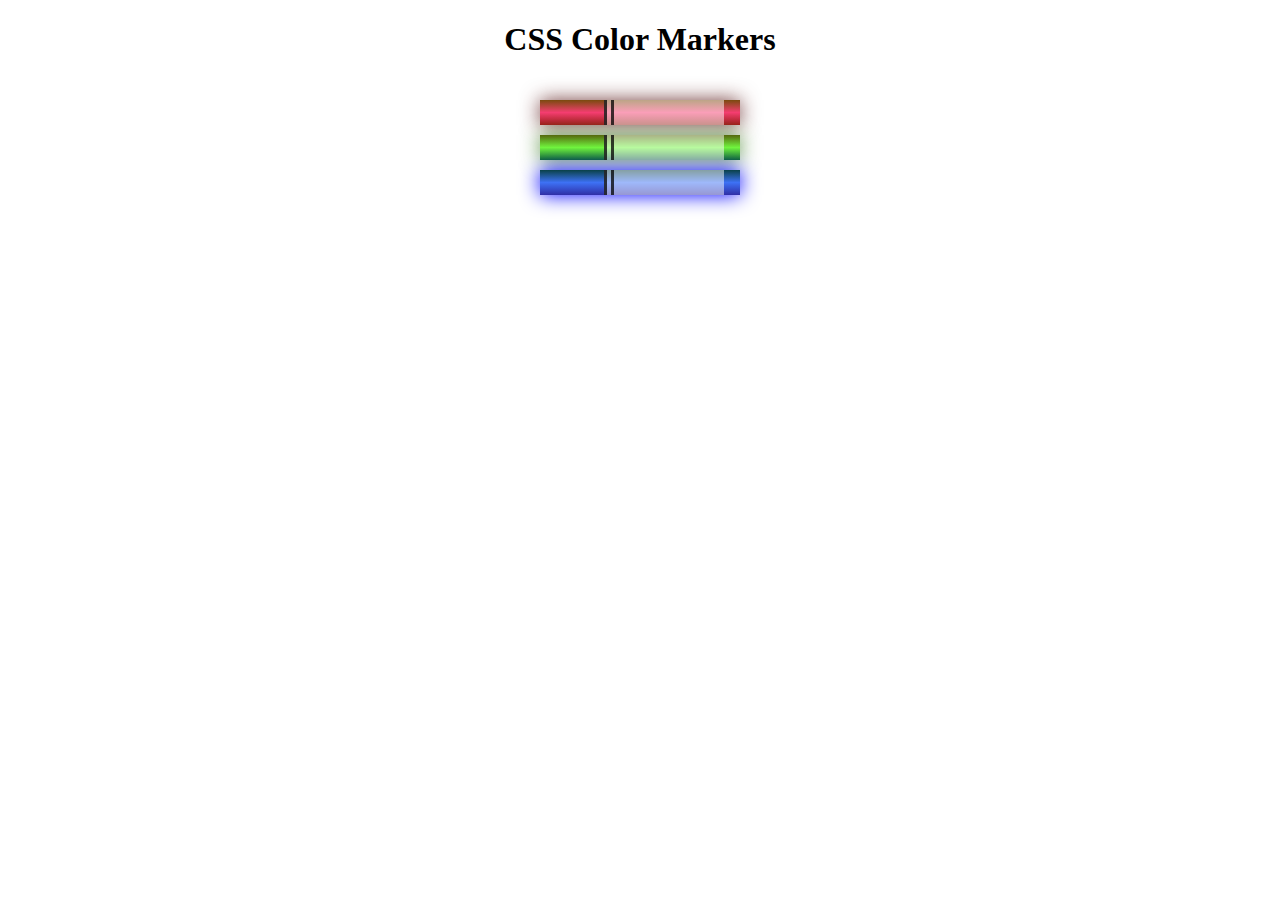
<file: Module03-learn-css-colors-by-building-a-set-of-colored-markers/index.html>
<!DOCTYPE html>
<html lang="en">
  <head>
    <meta charset="utf-8" />
    <meta name="viewport" content="width=device-width, initial-scale=1.0" />
    <title>Colored Markers</title>
    <link rel="stylesheet" href="styles.css" />
  </head>
  <body>
    <h1>CSS Color Markers</h1>
    <div class="container">
      <div class="marker red">
        <div class="cap"></div>
        <div class="sleeve"></div>
      </div>
      <div class="marker green">
        <div class="cap"></div>
        <div class="sleeve"></div>
      </div>
      <div class="marker blue">
        <div class="cap"></div>
        <div class="sleeve"></div>
      </div>
    </div>
  </body>
</html>
</file>
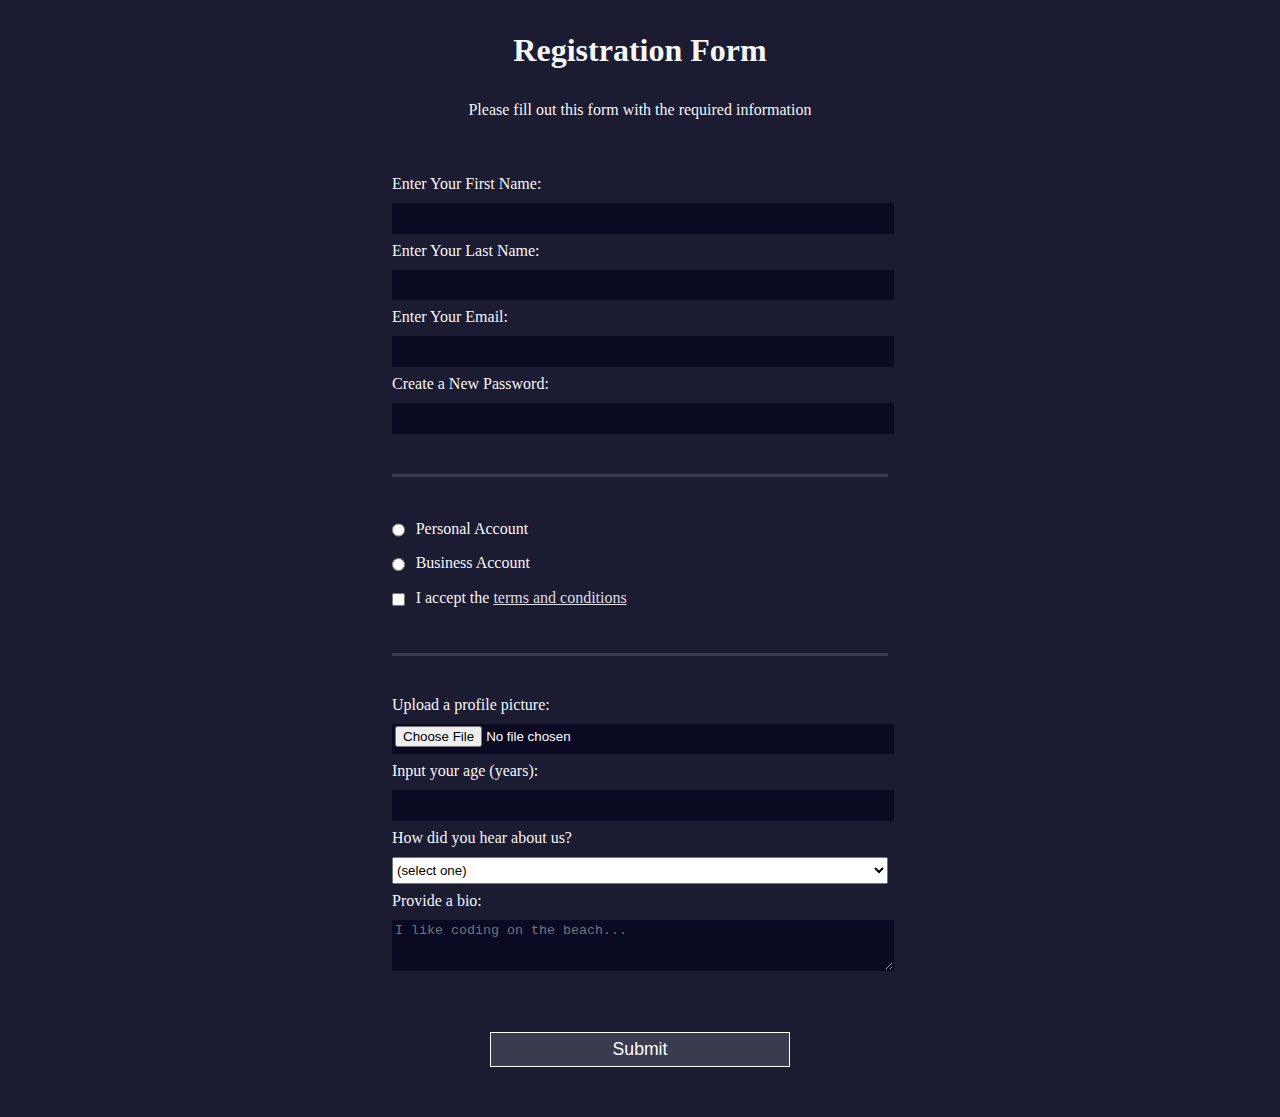
<file: Module04-learn-html-forms-by-building-a-registration-form/index.html>
<!DOCTYPE html>
<html lang="en">
  <head>
    <meta charset="UTF-8" />
    <title>Registration Form</title>
    <link rel="stylesheet" href="styles.css" />
  </head>
  <body>
    <h1>Registration Form</h1>
    <p>Please fill out this form with the required information</p>
    <form action="https://register-demo.freecodecamp.org">
      <fieldset>
        <label
          >Enter Your First Name: <input type="text" name="first-name" required
        /></label>
        <label
          >Enter Your Last Name: <input type="text" name="last-name" required
        /></label>
        <label
          >Enter Your Email: <input type="email" name="email" required
        /></label>
        <label
          >Create a New Password:
          <input
            type="password"
            name="password"
            pattern="[a-z0-5]{8,}"
            required
        /></label>
      </fieldset>
      <fieldset>
        <label
          ><input type="radio" name="account-type" class="inline" /> Personal
          Account</label
        >
        <label
          ><input type="radio" name="account-type" class="inline" /> Business
          Account</label
        >
        <label>
          <input type="checkbox" name="terms" class="inline" required /> I
          accept the
          <a href="https://www.freecodecamp.org/news/terms-of-service/"
            >terms and conditions</a
          >
        </label>
      </fieldset>
      <fieldset>
        <label
          >Upload a profile picture: <input type="file" name="file"
        /></label>
        <label
          >Input your age (years):
          <input type="number" name="age" min="13" max="120" />
        </label>
        <label
          >How did you hear about us?
          <select name="referrer">
            <option value="">(select one)</option>
            <option value="1">freeCodeCamp News</option>
            <option value="2">freeCodeCamp YouTube Channel</option>
            <option value="3">freeCodeCamp Forum</option>
            <option value="4">Other</option>
          </select>
        </label>
        <label
          >Provide a bio:
          <textarea
            name="bio"
            rows="3"
            cols="30"
            placeholder="I like coding on the beach..."
          ></textarea>
        </label>
      </fieldset>
      <input type="submit" value="Submit" />
    </form>
  </body>
</html>
</file>
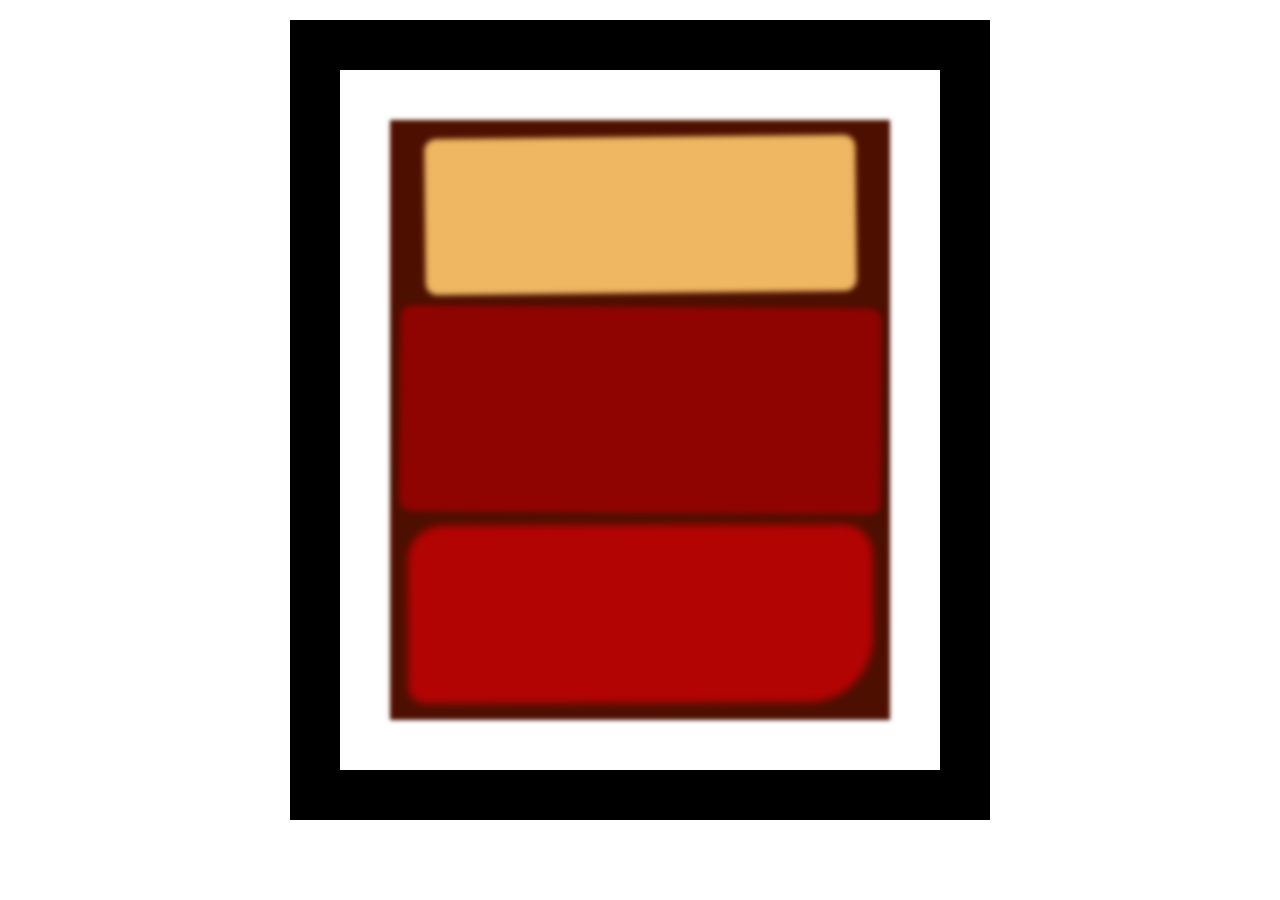
<file: Module05-learn-the-css-box-model-by-building-a-rothko-painting/index.html>
<!DOCTYPE html>
<html lang="en">
  <head>
    <meta charset="UTF-8" />
    <title>Rothko Painting</title>
    <link href="./styles.css" rel="stylesheet" />
  </head>
  <body>
    <div class="frame">
      <div class="canvas">
        <div class="one"></div>
        <div class="two"></div>
        <div class="three"></div>
      </div>
    </div>
  </body>
</html>
</file>
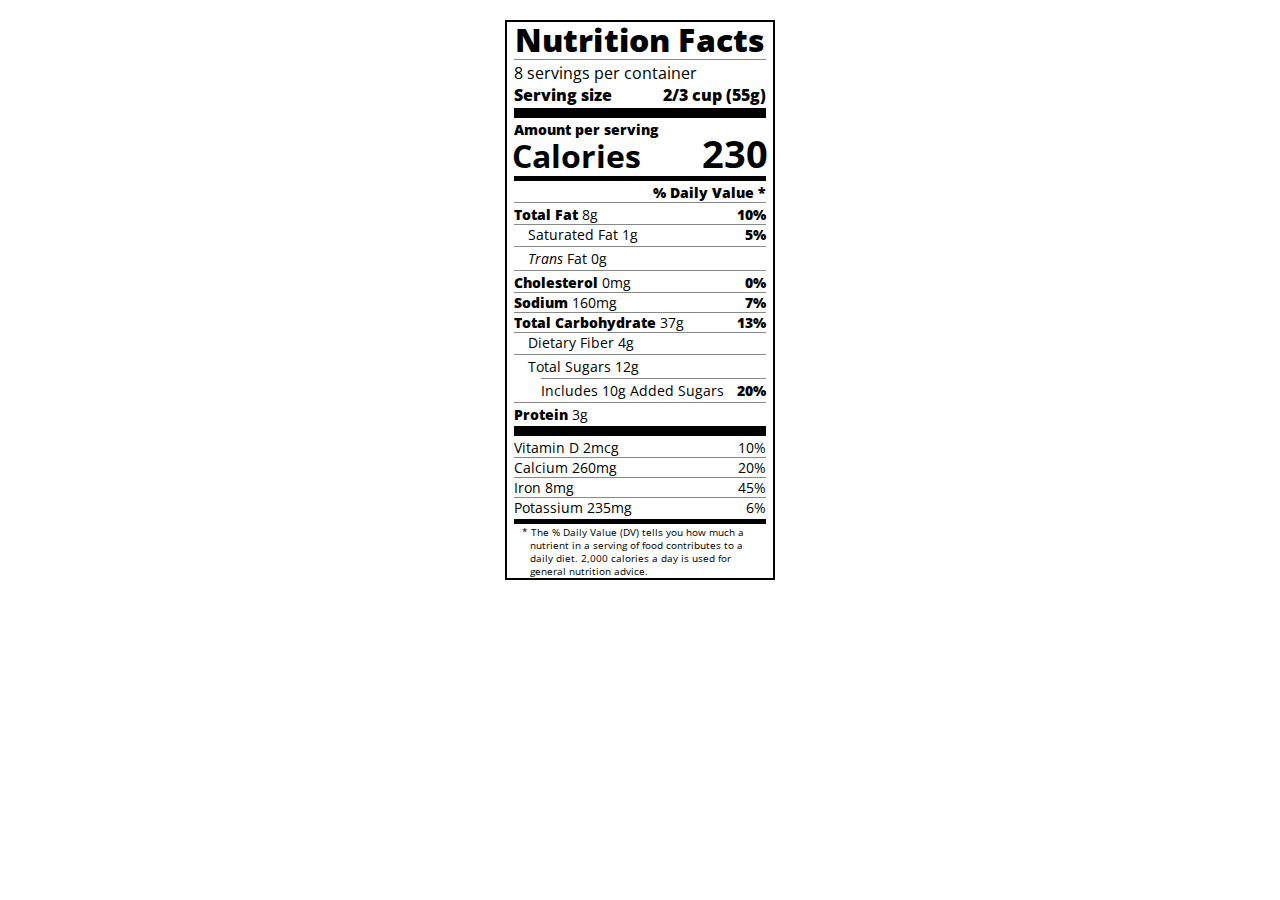
<file: Module07-learn-typography-by-building-a-nutrition-label/index.html>
<!DOCTYPE html>
<html lang="en">
  <head>
    <meta charset="UTF-8" />
    <title>Nutrition Label</title>
    <link
      href="https://fonts.googleapis.com/css?family=Open+Sans:400,700,800"
      rel="stylesheet"
    />
    <link href="./styles.css" rel="stylesheet" />
  </head>
  <body>
    <div class="label">
      <header>
        <h1 class="bold">Nutrition Facts</h1>
        <div class="divider"></div>
        <p>8 servings per container</p>
        <p class="bold">
          Serving size <span class="right">2/3 cup (55g)</span>
        </p>
      </header>
      <div class="divider lg"></div>
      <div class="calories-info">
        <p class="bold sm-text">Amount per serving</p>
        <h1>Calories <span class="right">230</span></h1>
      </div>
      <div class="divider md"></div>
      <div class="daily-value sm-text">
        <p class="right bold no-divider">% Daily Value *</p>
        <div class="divider"></div>
        <p>
          <span class="bold">Total Fat</span> 8g
          <span class="bold right">10%</span>
        </p>
        <p class="indent no-divider">
          Saturated Fat 1g <span class="bold right">5%</span>
        </p>
        <div class="divider"></div>
        <p class="indent no-divider"><i>Trans</i> Fat 0g</p>
        <div class="divider"></div>
        <p>
          <span class="bold">Cholesterol</span> 0mg
          <span class="right bold">0%</span>
        </p>
        <p>
          <span class="bold">Sodium</span> 160mg
          <span class="right bold">7%</span>
        </p>
        <p>
          <span class="bold">Total Carbohydrate</span> 37g
          <span class="right bold">13%</span>
        </p>
        <p class="indent no-divider">Dietary Fiber 4g</p>
        <div class="divider"></div>
        <p class="indent no-divider">Total Sugars 12g</p>
        <div class="divider dbl-indent"></div>
        <p class="dbl-indent no-divider">
          Includes 10g Added Sugars <span class="right bold">20%</span>
        </p>
        <div class="divider"></div>
        <p class="no-divider"><span class="bold">Protein</span> 3g</p>
        <div class="divider lg"></div>
        <p>Vitamin D 2mcg <span class="right">10%</span></p>
        <p>Calcium 260mg <span class="right">20%</span></p>
        <p>Iron 8mg <span class="right">45%</span></p>
        <p class="no-divider">Potassium 235mg <span class="right">6%</span></p>
      </div>
      <div class="divider md"></div>
      <p class="note">
        * The % Daily Value (DV) tells you how much a nutrient in a serving of
        food contributes to a daily diet. 2,000 calories a day is used for
        general nutrition advice.
      </p>
    </div>
  </body>
</html>
</file>
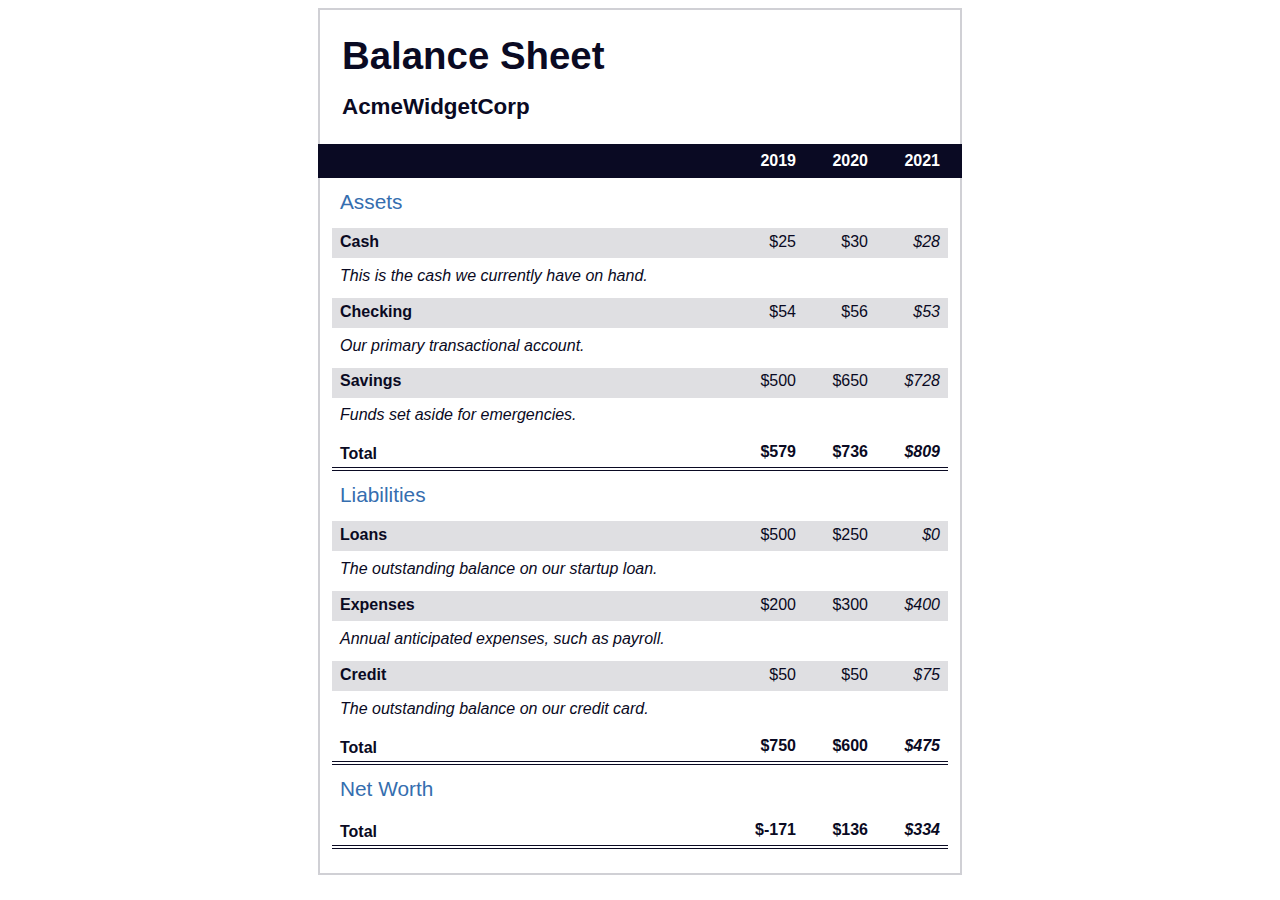
<file: Module09-learn-more-about-css-pseudo-selectors-by-building-a-balance-sheet/index.html>
<!DOCTYPE html>
<html lang="en">
  <head>
    <meta charset="UTF-8" />
    <meta name="viewport" content="width=device-width, initial-scale=1.0" />
    <title>Balance Sheet</title>
    <link rel="stylesheet" href="./styles.css" />
  </head>
  <body>
    <main>
      <section>
        <h1>
          <span class="flex">
            <span>AcmeWidgetCorp</span>
            <span>Balance Sheet</span>
          </span>
        </h1>
        <div id="years" aria-hidden="true">
          <span class="year">2019</span>
          <span class="year">2020</span>
          <span class="year">2021</span>
        </div>
        <div class="table-wrap">
          <table>
            <caption>
              Assets
            </caption>
            <thead>
              <tr>
                <td></td>
                <th><span class="sr-only year">2019</span></th>
                <th><span class="sr-only year">2020</span></th>
                <th class="current"><span class="sr-only year">2021</span></th>
              </tr>
            </thead>
            <tbody>
              <tr class="data">
                <th>
                  Cash
                  <span class="description"
                    >This is the cash we currently have on hand.</span
                  >
                </th>
                <td>$25</td>
                <td>$30</td>
                <td class="current">$28</td>
              </tr>
              <tr class="data">
                <th>
                  Checking
                  <span class="description"
                    >Our primary transactional account.</span
                  >
                </th>
                <td>$54</td>
                <td>$56</td>
                <td class="current">$53</td>
              </tr>
              <tr class="data">
                <th>
                  Savings
                  <span class="description"
                    >Funds set aside for emergencies.</span
                  >
                </th>
                <td>$500</td>
                <td>$650</td>
                <td class="current">$728</td>
              </tr>
              <tr class="total">
                <th>Total <span class="sr-only">Assets</span></th>
                <td>$579</td>
                <td>$736</td>
                <td class="current">$809</td>
              </tr>
            </tbody>
          </table>
          <table>
            <caption>
              Liabilities
            </caption>
            <thead>
              <tr>
                <td></td>
                <th><span class="sr-only">2019</span></th>
                <th><span class="sr-only">2020</span></th>
                <th><span class="sr-only">2021</span></th>
              </tr>
            </thead>
            <tbody>
              <tr class="data">
                <th>
                  Loans
                  <span class="description"
                    >The outstanding balance on our startup loan.</span
                  >
                </th>
                <td>$500</td>
                <td>$250</td>
                <td class="current">$0</td>
              </tr>
              <tr class="data">
                <th>
                  Expenses
                  <span class="description"
                    >Annual anticipated expenses, such as payroll.</span
                  >
                </th>
                <td>$200</td>
                <td>$300</td>
                <td class="current">$400</td>
              </tr>
              <tr class="data">
                <th>
                  Credit
                  <span class="description"
                    >The outstanding balance on our credit card.</span
                  >
                </th>
                <td>$50</td>
                <td>$50</td>
                <td class="current">$75</td>
              </tr>
              <tr class="total">
                <th>Total <span class="sr-only">Liabilities</span></th>
                <td>$750</td>
                <td>$600</td>
                <td class="current">$475</td>
              </tr>
            </tbody>
          </table>
          <table>
            <caption>
              Net Worth
            </caption>
            <thead>
              <tr>
                <td></td>
                <th><span class="sr-only">2019</span></th>
                <th><span class="sr-only">2020</span></th>
                <th><span class="sr-only">2021</span></th>
              </tr>
            </thead>
            <tbody>
              <tr class="total">
                <th>Total <span class="sr-only">Net Worth</span></th>
                <td>$-171</td>
                <td>$136</td>
                <td class="current">$334</td>
              </tr>
            </tbody>
          </table>
        </div>
      </section>
    </main>
  </body>
</html>
</file>
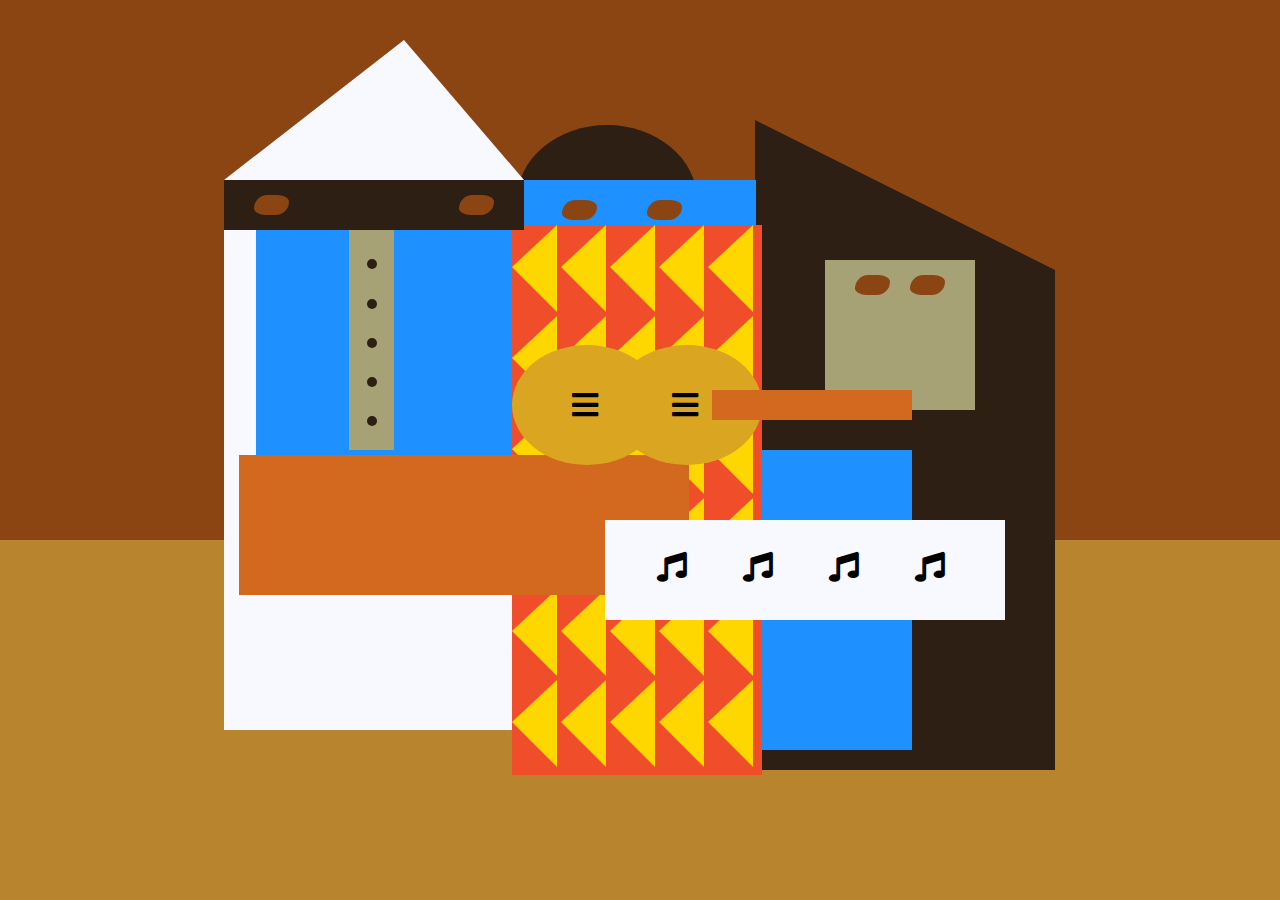
<file: Module10-learn-intermediate-css-by-building-a-picasso-painting/index.html>
<!DOCTYPE html>
<html lang="en">
  <head>
    <meta charset="utf-8" />
    <title>Picasso Painting</title>
    <link rel="stylesheet" href="./styles.css" />
    <link
      rel="stylesheet"
      href="https://use.fontawesome.com/releases/v5.8.2/css/all.css"
    />
  </head>
  <body>
    <div id="back-wall"></div>
    <div class="characters">
      <div id="offwhite-character">
        <div id="white-hat"></div>
        <div id="black-mask">
          <div class="eyes left"></div>
          <div class="eyes right"></div>
        </div>
        <div id="gray-instrument">
          <div class="black-dot"></div>
          <div class="black-dot"></div>
          <div class="black-dot"></div>
          <div class="black-dot"></div>
          <div class="black-dot"></div>
        </div>
        <div id="tan-table"></div>
      </div>
      <div id="black-character">
        <div id="black-hat"></div>
        <div id="gray-mask">
          <div class="eyes left"></div>
          <div class="eyes right"></div>
        </div>
        <div id="white-paper">
          <i class="fas fa-music"></i>
          <i class="fas fa-music"></i>
          <i class="fas fa-music"></i>
          <i class="fas fa-music"></i>
        </div>
      </div>
      <div class="blue" id="blue-left"></div>
      <div class="blue" id="blue-right"></div>
      <div id="orange-character">
        <div id="black-round-hat"></div>
        <div id="eyes-div">
          <div class="eyes left"></div>
          <div class="eyes right"></div>
        </div>
        <div id="triangles">
          <div class="triangle"></div>
          <div class="triangle"></div>
          <div class="triangle"></div>
          <div class="triangle"></div>
          <div class="triangle"></div>
          <div class="triangle"></div>
          <div class="triangle"></div>
          <div class="triangle"></div>
          <div class="triangle"></div>
          <div class="triangle"></div>
          <div class="triangle"></div>
          <div class="triangle"></div>
          <div class="triangle"></div>
          <div class="triangle"></div>
          <div class="triangle"></div>
          <div class="triangle"></div>
          <div class="triangle"></div>
          <div class="triangle"></div>
          <div class="triangle"></div>
          <div class="triangle"></div>
          <div class="triangle"></div>
          <div class="triangle"></div>
          <div class="triangle"></div>
          <div class="triangle"></div>
          <div class="triangle"></div>
          <div class="triangle"></div>
          <div class="triangle"></div>
          <div class="triangle"></div>
          <div class="triangle"></div>
          <div class="triangle"></div>
        </div>
        <div id="guitar">
          <div class="guitar" id="guitar-left">
            <i class="fas fa-bars"></i>
          </div>
          <div class="guitar" id="guitar-right">
            <i class="fas fa-bars"></i>
          </div>
          <div id="guitar-neck"></div>
        </div>
      </div>
    </div>
  </body>
</html>
</file>
<file: Module03-learn-css-colors-by-building-a-set-of-colored-markers/styles.css>
h1 {
  text-align: center;
}

.container {
  background-color: rgb(255, 255, 255);
  padding: 10px 0;
}

.marker {
  width: 200px;
  height: 25px;
  margin: 10px auto;
}

.cap {
  width: 60px;
  height: 25px;
}

.sleeve {
  width: 110px;
  height: 25px;
  background-color: rgba(255, 255, 255, 0.5);
  border-left: 10px double rgba(0, 0, 0, 0.75);
}

.cap,
.sleeve {
  display: inline-block;
}

.red {
  background: linear-gradient(
    rgb(122, 74, 14),
    rgb(245, 62, 113),
    rgb(162, 27, 27)
  );
  box-shadow: 0 0 20px 0 rgba(83, 14, 14, 0.8);
}

.green {
  background: linear-gradient(#55680d, #71f53e, #116c31);
  box-shadow: 0 0 20px 0 #3b7e20cc;
}

.blue {
  background: linear-gradient(
    hsl(186, 76%, 16%),
    hsl(223, 90%, 60%),
    hsl(240, 56%, 42%)
  );
  box-shadow: 0 0 20px 0 blue;
}
</file>
<file: Module04-learn-html-forms-by-building-a-registration-form/styles.css>
body {
  width: 100%;
  height: 100vh;
  margin: 0;
  background-color: #1b1b32;
  color: #f5f6f7;
  font-family: Tahoma;
  font-size: 16px;
}

h1,
p {
  margin: 1em auto;
  text-align: center;
}

form {
  width: 60vw;
  max-width: 500px;
  min-width: 300px;
  margin: 0 auto;
  padding-bottom: 2em;
}

fieldset {
  border: none;
  padding: 2rem 0;
  border-bottom: 3px solid #3b3b4f;
}

fieldset:last-of-type {
  border-bottom: none;
}

label {
  display: block;
  margin: 0.5rem 0;
}

input,
textarea,
select {
  margin: 10px 0 0 0;
  width: 100%;
  min-height: 2em;
}

input,
textarea {
  background-color: #0a0a23;
  border: 1px solid #0a0a23;
  color: #ffffff;
}

.inline {
  width: unset;
  margin: 0 0.5em 0 0;
  vertical-align: middle;
}

input[type="submit"] {
  display: block;
  width: 60%;
  margin: 1em auto;
  height: 2em;
  font-size: 1.1rem;
  background-color: #3b3b4f;
  border-color: white;
  min-width: 300px;
}

input[type="file"] {
  padding: 1px 2px;
}

a {
  color: #dfdfe2;
}
</file>
<file: Module05-learn-the-css-box-model-by-building-a-rothko-painting/styles.css>
.canvas {
  width: 500px;
  height: 600px;
  background-color: #4d0f00;
  overflow: hidden;
  filter: blur(2px);
}

.frame {
  border: 50px solid black;
  width: 500px;
  padding: 50px;
  margin: 20px auto;
}

.one {
  width: 425px;
  height: 150px;
  background-color: #efb762;
  margin: 20px auto;
  box-shadow: 0 0 3px 3px #efb762;
  border-radius: 9px;
  transform: rotate(-0.6deg);
}

.two {
  width: 475px;
  height: 200px;
  background-color: #8f0401;
  margin: 0 auto 20px;
  box-shadow: 0 0 3px 3px #8f0401;
  border-radius: 8px 10px;
  transform: rotate(0.4deg);
}

.one,
.two {
  filter: blur(1px);
}

.three {
  width: 91%;
  height: 28%;
  background-color: #b20403;
  margin: auto;
  filter: blur(2px);
  box-shadow: 0 0 5px 5px #b20403;
  border-radius: 30px 25px 60px 12px;
  transform: rotate(-0.2deg);
}
</file>
<file: Module07-learn-typography-by-building-a-nutrition-label/styles.css>
* {
  box-sizing: border-box;
}

html {
  font-size: 16px;
}

body {
  font-family: "Open Sans", sans-serif;
}

.label {
  border: 2px solid black;
  width: 270px;
  margin: 20px auto;
  padding: 0 7px;
}

header h1 {
  text-align: center;
  margin: -4px 0;
  letter-spacing: 0.15px;
}

p {
  margin: 0;
}

.divider {
  border-bottom: 1px solid #888989;
  margin: 2px 0;
  clear: right;
}

.bold {
  font-weight: 800;
}

.right {
  float: right;
}

.lg {
  height: 10px;
}

.lg,
.md {
  background-color: black;
  border: 0;
}

.md {
  height: 5px;
}

.sm-text {
  font-size: 0.85rem;
}

.calories-info h1 {
  margin: -5px -2px;
  overflow: hidden;
}

.calories-info span {
  font-size: 1.2em;
  margin-top: -7px;
}

.indent {
  margin-left: 1em;
}

.dbl-indent {
  margin-left: 2em;
}

.daily-value p:not(.no-divider) {
  border-bottom: 1px solid #888989;
}

.note {
  font-size: 0.6rem;
  margin: 0 8px;
  text-indent: -8px;
  padding: 0 8px;
}
</file>
<file: Module09-learn-more-about-css-pseudo-selectors-by-building-a-balance-sheet/styles.css>
span[class~="sr-only"] {
  border: 0 !important;
  clip: rect(1px, 1px, 1px, 1px) !important;
  clip-path: inset(50%) !important;
  -webkit-clip-path: inset(50%) !important;
  height: 1px !important;
  width: 1px !important;
  position: absolute !important;
  overflow: hidden !important;
  white-space: nowrap !important;
  padding: 0 !important;
  margin: -1px !important;
}

html {
  box-sizing: border-box;
}

body {
  font-family: sans-serif;
  color: #0a0a23;
}

h1 {
  max-width: 37.25rem;
  margin: 0 auto;
  padding: 1.5rem 1.25rem;
}

h1 .flex {
  display: flex;
  flex-direction: column-reverse;
  gap: 1rem;
}

h1 .flex span:first-of-type {
  font-size: 0.7em;
}

h1 .flex span:last-of-type {
  font-size: 1.2em;
}

section {
  max-width: 40rem;
  margin: 0 auto;
  border: 2px solid #d0d0d5;
}

#years {
  display: flex;
  justify-content: flex-end;
  position: sticky;
  top: 0;
  background: #0a0a23;
  color: #fff;
  z-index: 999;
  padding: 0.5rem calc(1.25rem + 2px) 0.5rem 0;
  margin: 0 -2px;
}

#years span[class] {
  font-weight: bold;
  width: 4.5rem;
  text-align: right;
}

.table-wrap {
  padding: 0 0.75rem 1.5rem 0.75rem;
}

table {
  border-collapse: collapse;
  border: 0;
  width: 100%;
  position: relative;
  margin-top: 3rem;
}

table caption {
  color: #356eaf;
  font-size: 1.3em;
  font-weight: normal;
  position: absolute;
  top: -2.25rem;
  left: 0.5rem;
}

tbody td {
  width: 100vw;
  min-width: 4rem;
  max-width: 4rem;
}

tbody th {
  width: calc(100% - 12rem);
}

tr[class="total"] {
  border-bottom: 4px double #0a0a23;
  font-weight: bold;
}

tr[class="total"] th {
  text-align: left;
  padding: 0.5rem 0 0.25rem 0.5rem;
}

tr.total td {
  text-align: right;
  padding: 0 0.25rem;
}

tr.total td:nth-of-type(3) {
  padding-right: 0.5rem;
}

tr.total:hover {
  background-color: #99c9ff;
}

td.current {
  font-style: italic;
}

tr.data {
  background-image: linear-gradient(
    to bottom,
    #dfdfe2 1.845rem,
    white 1.845rem
  );
}

tr.data th {
  text-align: left;
  padding-top: 0.3rem;
  padding-left: 0.5rem;
}

tr.data th .description {
  display: block;
  font-weight: normal;
  font-style: italic;
  padding: 1rem 0 0.75rem;
  margin-right: -13.5rem;
}

tr.data td {
  vertical-align: top;
  padding: 0.3rem 0.25rem 0;
  text-align: right;
}

tr.data td:last-of-type {
  padding-right: 0.5rem;
}
</file>
<file: Module10-learn-intermediate-css-by-building-a-picasso-painting/styles.css>
body {
  background-color: rgb(184, 132, 46);
}

#back-wall {
  background-color: #8b4513;
  width: 100%;
  height: 60%;
  position: absolute;
  top: 0;
  left: 0;
  z-index: -1;
}

#offwhite-character {
  width: 300px;
  height: 550px;
  background-color: GhostWhite;
  position: absolute;
  top: 20%;
  left: 17.5%;
}

#white-hat {
  width: 0;
  height: 0;
  border-style: solid;
  border-width: 0 120px 140px 180px;
  border-top-color: transparent;
  border-right-color: transparent;
  border-bottom-color: GhostWhite;
  border-left-color: transparent;
  position: absolute;
  top: -140px;
  left: 0;
}

#black-mask {
  width: 100%;
  height: 50px;
  background-color: rgb(45, 31, 19);
  position: absolute;
  top: 0;
  left: 0;
  z-index: 1;
}

#gray-instrument {
  width: 15%;
  height: 40%;
  background-color: rgb(167, 162, 117);
  position: absolute;
  top: 50px;
  left: 125px;
  z-index: 1;
}

.black-dot {
  width: 10px;
  height: 10px;
  background-color: rgb(45, 31, 19);
  border-radius: 50%;
  display: block;
  margin: auto;
  margin-top: 65%;
}

#tan-table {
  width: 450px;
  height: 140px;
  background-color: #d2691e;
  position: absolute;
  top: 275px;
  left: 15px;
  z-index: 1;
}

#black-character {
  width: 300px;
  height: 500px;
  background-color: rgb(45, 31, 19);
  position: absolute;
  top: 30%;
  left: 59%;
}

#black-hat {
  width: 0;
  height: 0;
  border-style: solid;
  border-width: 150px 0 0 300px;
  border-top-color: transparent;
  border-right-color: transparent;
  border-bottom-color: transparent;
  border-left-color: rgb(45, 31, 19);
  position: absolute;
  top: -150px;
  left: 0;
}

#gray-mask {
  width: 150px;
  height: 150px;
  background-color: rgb(167, 162, 117);
  position: absolute;
  top: -10px;
  left: 70px;
}

#white-paper {
  width: 400px;
  height: 100px;
  background-color: GhostWhite;
  position: absolute;
  top: 250px;
  left: -150px;
  z-index: 1;
}

.fa-music {
  display: inline-block;
  margin-top: 8%;
  margin-left: 13%;
}

.blue {
  background-color: #1e90ff;
}

#blue-left {
  width: 500px;
  height: 300px;
  position: absolute;
  top: 20%;
  left: 20%;
}

#blue-right {
  width: 400px;
  height: 300px;
  position: absolute;
  top: 50%;
  left: 40%;
}

#orange-character {
  width: 250px;
  height: 550px;
  background-color: rgb(240, 78, 42);
  position: absolute;
  top: 25%;
  left: 40%;
}

#black-round-hat {
  width: 180px;
  height: 150px;
  background-color: rgb(45, 31, 19);
  border-radius: 50%;
  position: absolute;
  top: -100px;
  left: 5px;
  z-index: -1;
}

#eyes-div {
  width: 180px;
  height: 50px;
  position: absolute;
  top: -40px;
  left: 20px;
  z-index: 3;
}

#triangles {
  width: 250px;
  height: 550px;
}

.triangle {
  width: 0;
  height: 0;
  border-style: solid;
  border-width: 42px 45px 45px 0;
  border-top-color: transparent;
  border-right-color: Gold; /* yellow */
  border-bottom-color: transparent;
  border-left-color: transparent;
  display: inline-block;
}

#guitar {
  width: 100%;
  height: 100px;
  position: absolute;
  top: 120px;
  left: 0px;
  z-index: 3;
}

.guitar {
  width: 150px;
  height: 120px;
  background-color: Goldenrod;
  border-radius: 50%;
}

#guitar-left {
  position: absolute;
  left: 0px;
}

#guitar-right {
  position: absolute;
  left: 100px;
}

.fa-bars {
  display: block;
  margin-top: 30%;
  margin-left: 40%;
}

#guitar-neck {
  width: 200px;
  height: 30px;
  background-color: #d2691e;
  position: absolute;
  top: 45px;
  left: 200px;
  z-index: 3;
}

.eyes {
  width: 35px;
  height: 20px;
  background-color: #8b4513;
  border-radius: 20px 50%;
}

.right {
  position: absolute;
  top: 15px;
  right: 30px;
}

.left {
  position: absolute;
  top: 15px;
  left: 30px;
}

.fas {
  font-size: 30px;
}
</file>
